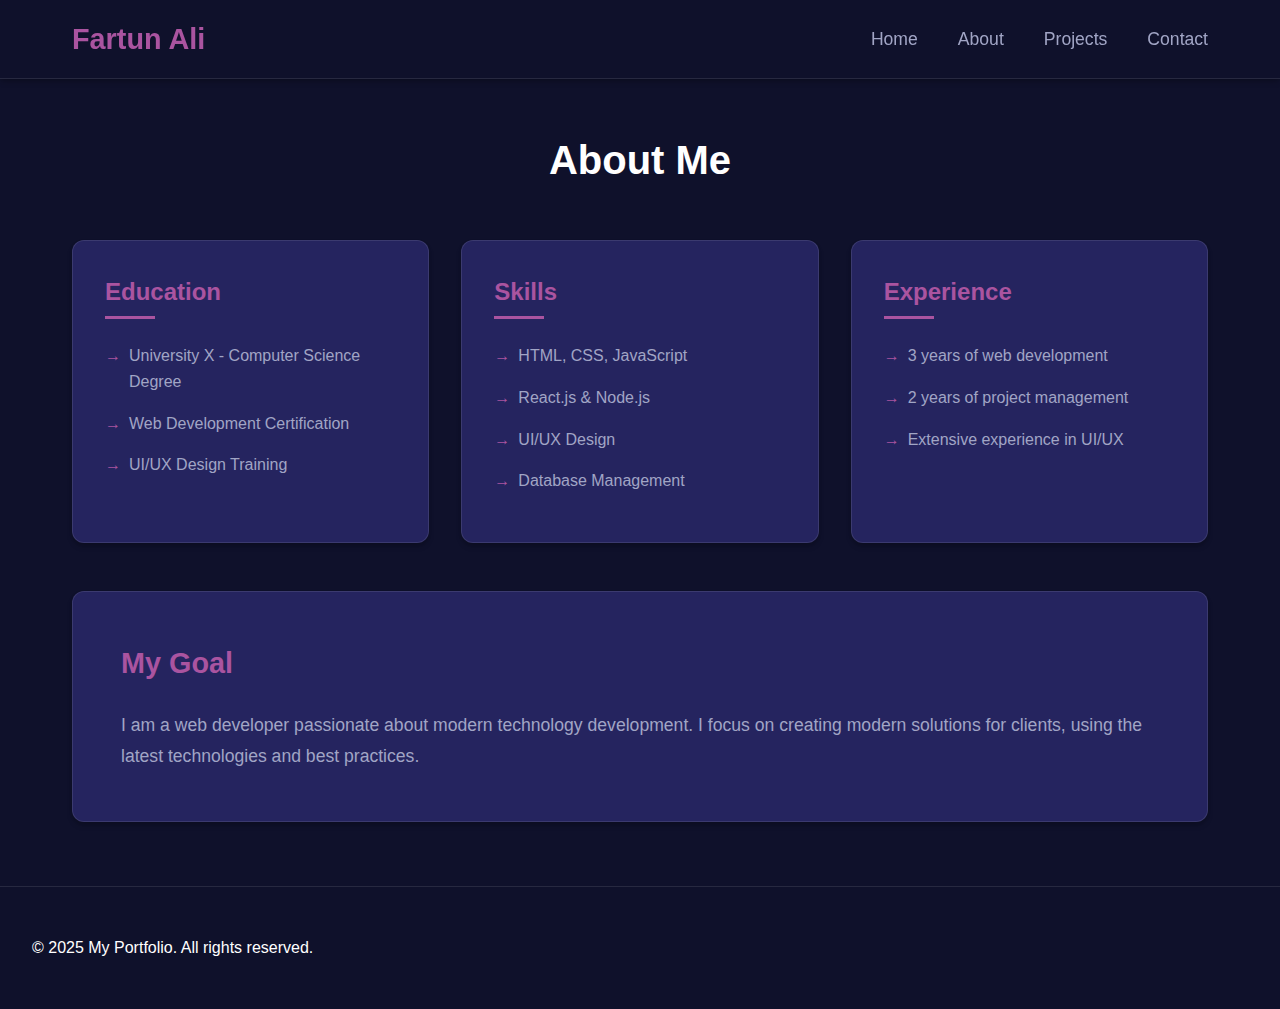
<file: about/index.html>
<!DOCTYPE html>
<html lang="en">
<head>
    <meta charset="UTF-8">
    <meta name="viewport" content="width=device-width, initial-scale=1.0">
    <title>About Me - Portfolio</title>
    <link rel="stylesheet" href="/style.css">
    <link href="https://unpkg.com/aos@2.3.1/dist/aos.css" rel="stylesheet">
</head>
<body>
    <header>
        <nav>
            <h1>Fartun Ali</h1>
            <ul>
                <li><a href="/index.html">Home</a></li>
                <li><a href="/about/index.html">About</a></li>
                <li><a href="/about/contact/project/index.html">Projects</a></li>
                <li><a href="/about/contact/index.html">Contact</a></li>
            </ul>
        </nav>
    </header>

    <main class="about-page">
        <section class="about-content">
            <h2>About Me</h2>
            <div class="about-grid">
                <div class="about-info">
                    <h3>Education</h3>
                    <ul>
                        <li>University X - Computer Science Degree</li>
                        <li>Web Development Certification</li>
                        <li>UI/UX Design Training</li>
                    </ul>
                </div>
                
                <div class="about-info">
                    <h3>Skills</h3>
                    <ul>
                        <li>HTML, CSS, JavaScript</li>
                        <li>React.js & Node.js</li>
                        <li>UI/UX Design</li>
                        <li>Database Management</li>
                    </ul>
                </div>

                <div class="about-info" >
                    <h3>Experience</h3>
                    <ul>
                        <li>3 years of web development</li>
                        <li>2 years of project management</li>
                        <li>Extensive experience in UI/UX</li>
                    </ul>
                </div>
            </div>
            
            <div class="personal-statement">
                <h3>My Goal</h3>
                <p>I am a web developer passionate about modern technology development. I focus on creating modern solutions for clients, using the latest technologies and best practices.</p>
            </div>
        </section>
    </main>

    <footer>
        <p>&copy; 2025 My Portfolio. All rights reserved.</p>
    </footer>
</body>
</html>
</file>
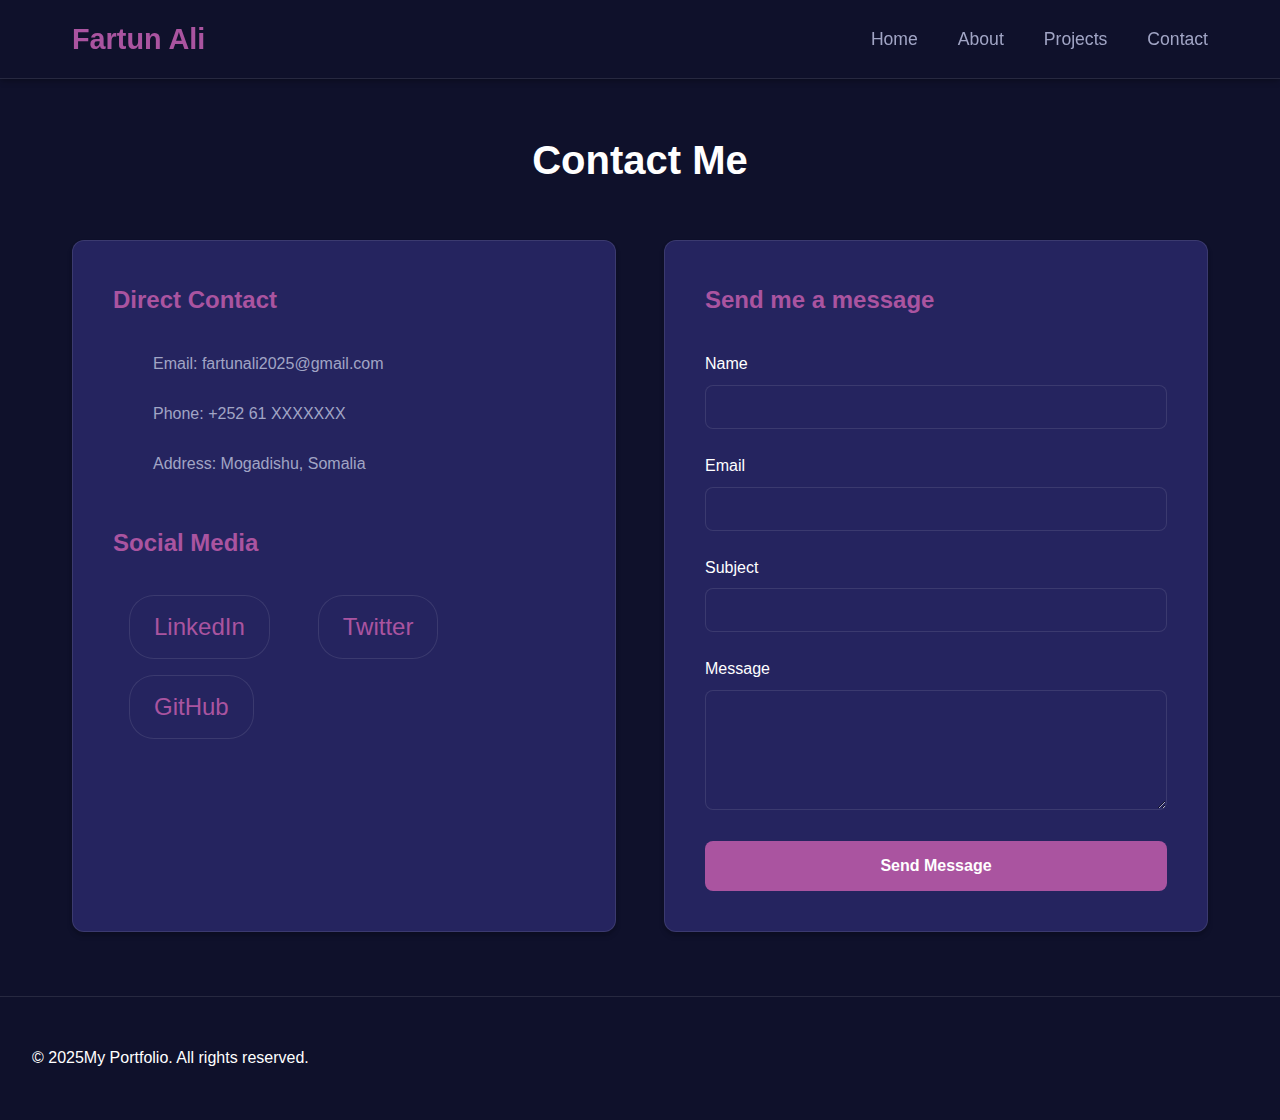
<file: about/contact/index.html>
<!DOCTYPE html>
<html lang="en">
<head>
    <meta charset="UTF-8">
    <meta name="viewport" content="width=device-width, initial-scale=1.0">
    <title>Contact - Portfolio</title>
    <link rel="stylesheet" href="/style.css">
</head>
<body>
    <header>
        <nav>
            <h1>Fartun Ali</h1>
            <ul>
                <li><a href="/index.html">Home</a></li>
                <li><a href="/about/index.html">About</a></li>
                <li><a href="/about/contact/project/index.html">Projects</a></li>
                <li><a href="/about/contact/index.html">Contact</a></li>
            </ul>
        </nav>
    </header>

    <main class="contact-page">
        <h2>Contact Me</h2>
        
        <div class="contact-container">
            <div class="contact-info">
                <h3>Direct Contact</h3>
                <div class="contact-details">
                    <div class="contact-item">
                        <i class="icon-email"></i>
                        <p>Email: fartunali2025@gmail.com</p>
                    </div>
                    <div class="contact-item">
                        <i class="icon-phone"></i>
                        <p>Phone: +252 61 XXXXXXX</p>
                    </div>
                    <div class="contact-item">
                        <i class="icon-location"></i>
                        <p>Address: Mogadishu, Somalia</p>
                    </div>
                </div>

                <div class="social-links">
                    <h3>Social Media</h3>
                    <div class="social-icons">
                        <a href="#" class="social-icon">LinkedIn</a>
                        <a href="#" class="social-icon">Twitter</a>
                        <a href="#" class="social-icon">GitHub</a>
                    </div>
                </div>
            </div>

            <div class="contact-form">
                <h3>Send me a message</h3>
                <form id="contact-form">
                    <div class="form-group">
                        <label for="name">Name</label>
                        <input type="text" id="name" name="name" required>
                    </div>

                    <div class="form-group">
                        <label for="email">Email</label>
                        <input type="email" id="email" name="email" required>
                    </div>

                    <div class="form-group">
                        <label for="subject">Subject</label>
                        <input type="text" id="subject" name="subject" required>
                    </div>

                    <div class="form-group">
                        <label for="message">Message</label>
                        <textarea id="message" name="message" rows="5" required></textarea>
                    </div>

                    <button type="submit" class="submit-btn">Send Message</button>
                </form>
            </div>
        </div>
    </main>

    <footer>
        <p>&copy; 2025My Portfolio. All rights reserved.</p>
    </footer>
</body>
</html>
</file>
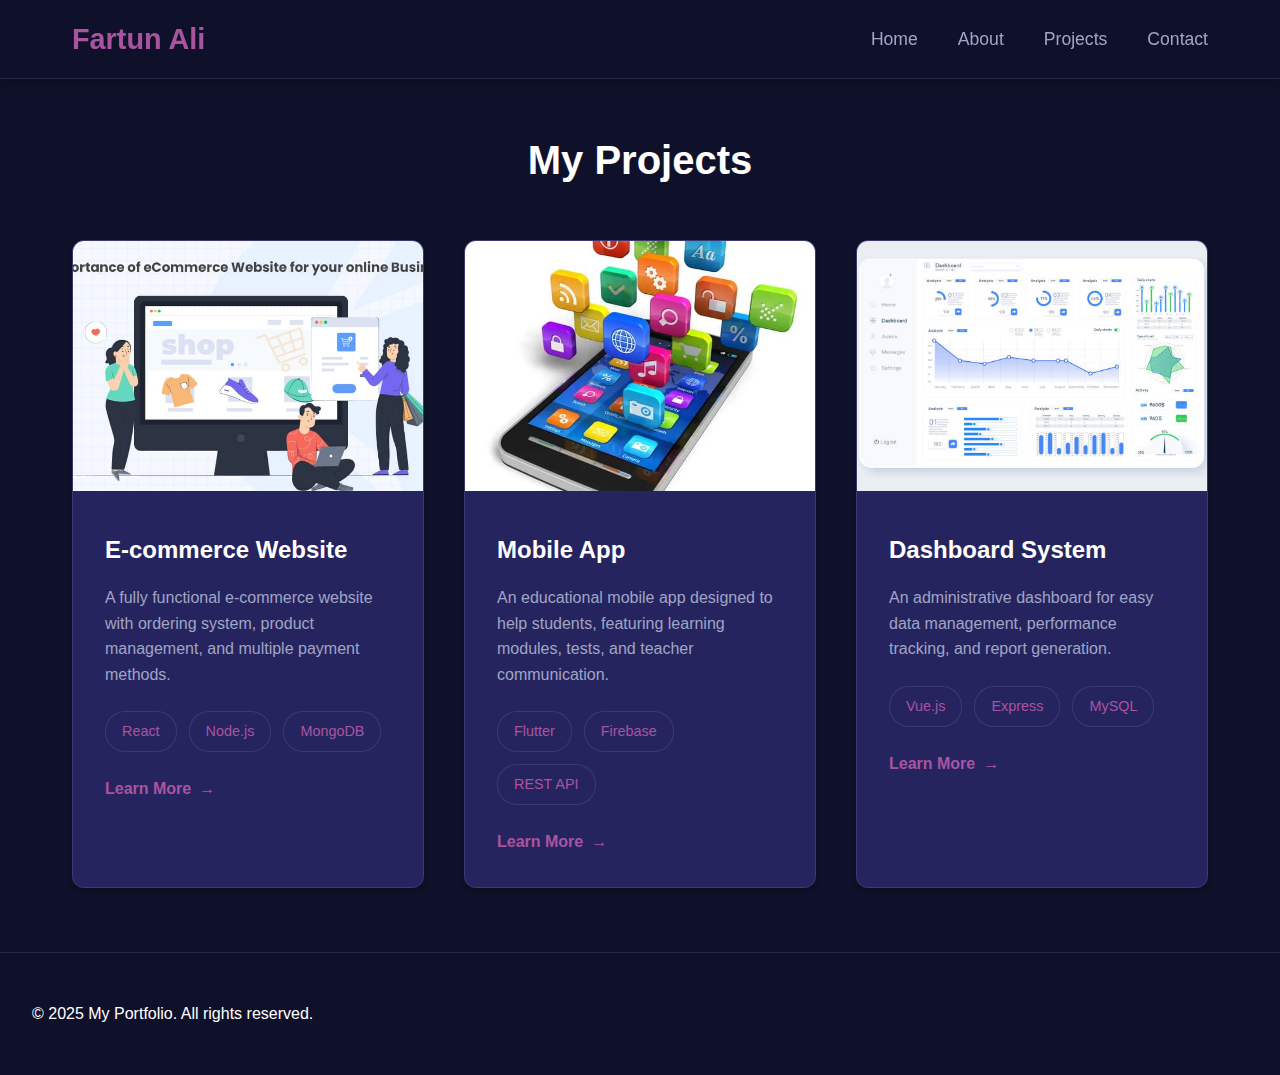
<file: about/contact/project/index.html>
<!DOCTYPE html>
<html lang="en">
<head>
    <meta charset="UTF-8">
    <meta name="viewport" content="width=device-width, initial-scale=1.0">
    <title>Projects - Portfolio</title>
    <link rel="stylesheet" href="/style.css">
</head>
<body>
    <header>
        <nav>
            <h1>Fartun Ali</h1>
            <ul>
                <li><a href="/index.html">Home</a></li>
                <li><a href="/about/index.html">About</a></li>
                <li><a href="/about/contact/project/index.html">Projects</a></li>
                <li><a href="/about/contact/index.html">Contact</a></li>
            </ul>
        </nav>
    </header>

    <main class="projects-page">
        <h2>My Projects</h2>
        <div class="projects-grid">
            <article class="project-card">
                <div class="project-image">
                    <img src="/image/Ecomerce.jpg" alt="Project 1">
                </div>
                <div class="project-info">
                    <h3>E-commerce Website</h3>
                    <p>A fully functional e-commerce website with ordering system, product management, and multiple payment methods.</p>
                    <div class="tech-stack">
                        <span>React</span>
                        <span>Node.js</span>
                        <span>MongoDB</span>
                    </div>
                    <a href="#" class="project-link">Learn More</a>
                </div>
            </article>

            <article class="project-card">
                <div class="project-image">
                    <img src="/image/mobile app.jpg" alt="Project 2">
                </div>
                <div class="project-info">
                    <h3>Mobile App</h3>
                    <p>An educational mobile app designed to help students, featuring learning modules, tests, and teacher communication.</p>
                    <div class="tech-stack">
                        <span>Flutter</span>
                        <span>Firebase</span>
                        <span>REST API</span>
                    </div>
                    <a href="#" class="project-link">Learn More</a>
                </div>
            </article>

            <article class="project-card">
                <div class="project-image">
                    <img src="/image/dashbord.jpg" alt="Project 3">
                </div>
                <div class="project-info">
                    <h3>Dashboard System</h3>
                    <p>An administrative dashboard for easy data management, performance tracking, and report generation.</p>
                    <div class="tech-stack">
                        <span>Vue.js</span>
                        <span>Express</span>
                        <span>MySQL</span>
                    </div>
                    <a href="#" class="project-link">Learn More</a>
                </div>
            </article>
        </div>
    </main>

    <footer>
        <p>&copy; 2025 My Portfolio. All rights reserved.</p>
    </footer>
</body>
</html>
</file>
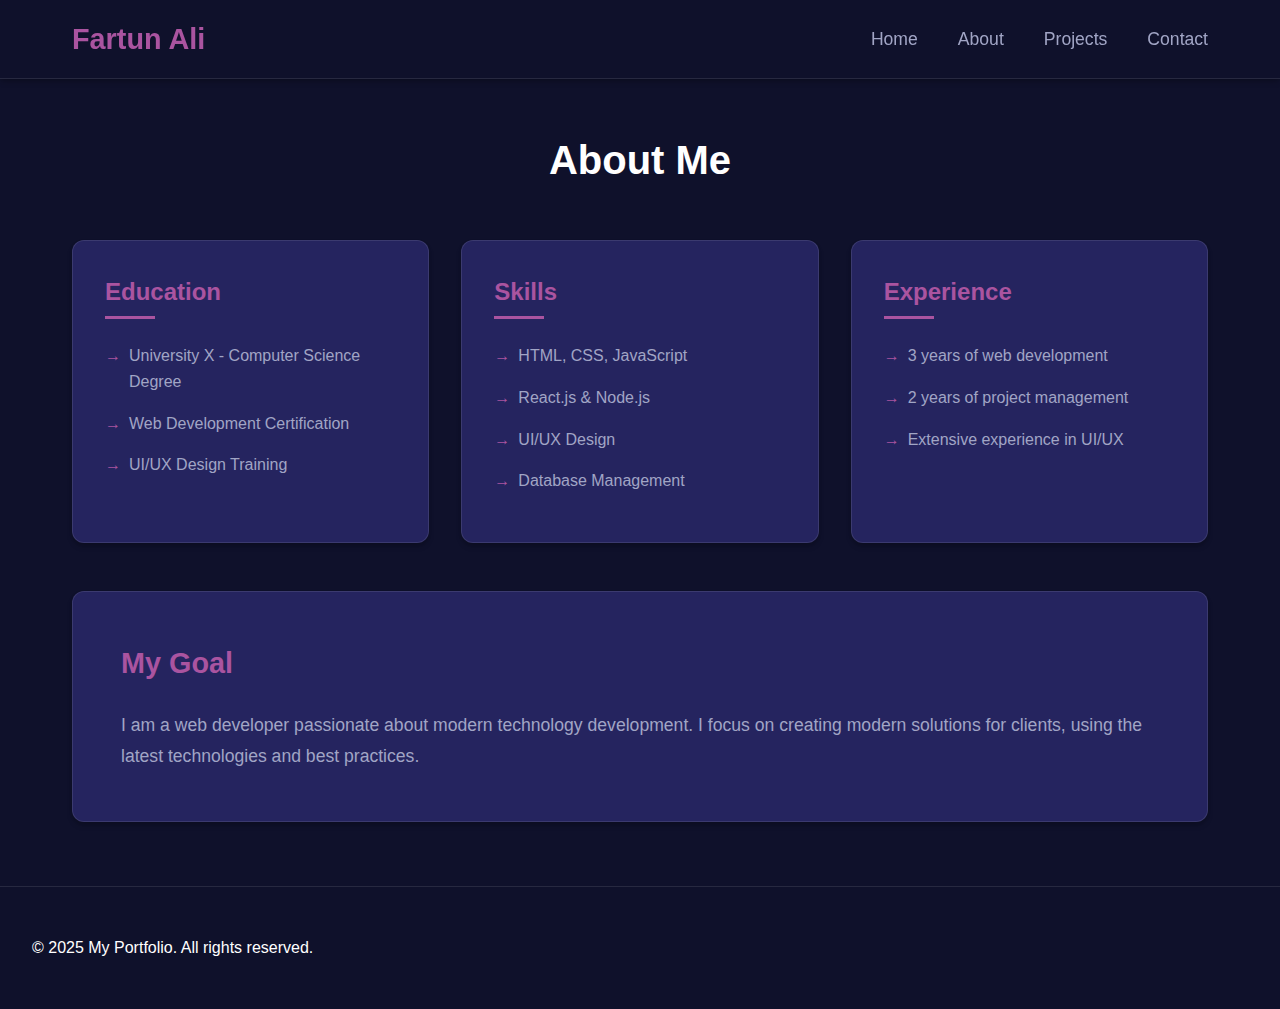
<file: index2.html>
<!DOCTYPE html>
<html lang="en">
<head>
    <meta charset="UTF-8">
    <meta name="viewport" content="width=device-width, initial-scale=1.0">
    <title>About Me - Portfolio</title>
    <link rel="stylesheet" href="style.css">
</head>
<body>
    <header>
        <nav>
            <h1>Fartun Ali</h1>
            <ul>
                <li><a href="index.html">Home</a></li>
                <li><a href="index2.html">About</a></li>
                <li><a href="index4.html">Projects</a></li>
                <li><a href="index3.html">Contact</a></li>
            </ul>
        </nav>
    </header>

    <main class="about-page">
        <section class="about-content">
            <h2>About Me</h2>
            <div class="about-grid">
                <div class="about-info">
                    <h3>Education</h3>
                    <ul>
                        <li>University X - Computer Science Degree</li>
                        <li>Web Development Certification</li>
                        <li>UI/UX Design Training</li>
                    </ul>
                </div>
                
                <div class="about-info">
                    <h3>Skills</h3>
                    <ul>
                        <li>HTML, CSS, JavaScript</li>
                        <li>React.js & Node.js</li>
                        <li>UI/UX Design</li>
                        <li>Database Management</li>
                    </ul>
                </div>

                <div class="about-info">
                    <h3>Experience</h3>
                    <ul>
                        <li>3 years of web development</li>
                        <li>2 years of project management</li>
                        <li>Extensive experience in UI/UX</li>
                    </ul>
                </div>
            </div>
            
            <div class="personal-statement">
                <h3>My Goal</h3>
                <p>I am a web developer passionate about modern technology development. I focus on creating modern solutions for clients, using the latest technologies and best practices.</p>
            </div>
        </section>
    </main>

    <footer>
        <p>&copy; 2025 My Portfolio. All rights reserved.</p>
    </footer>
</body>
</html>
</file>
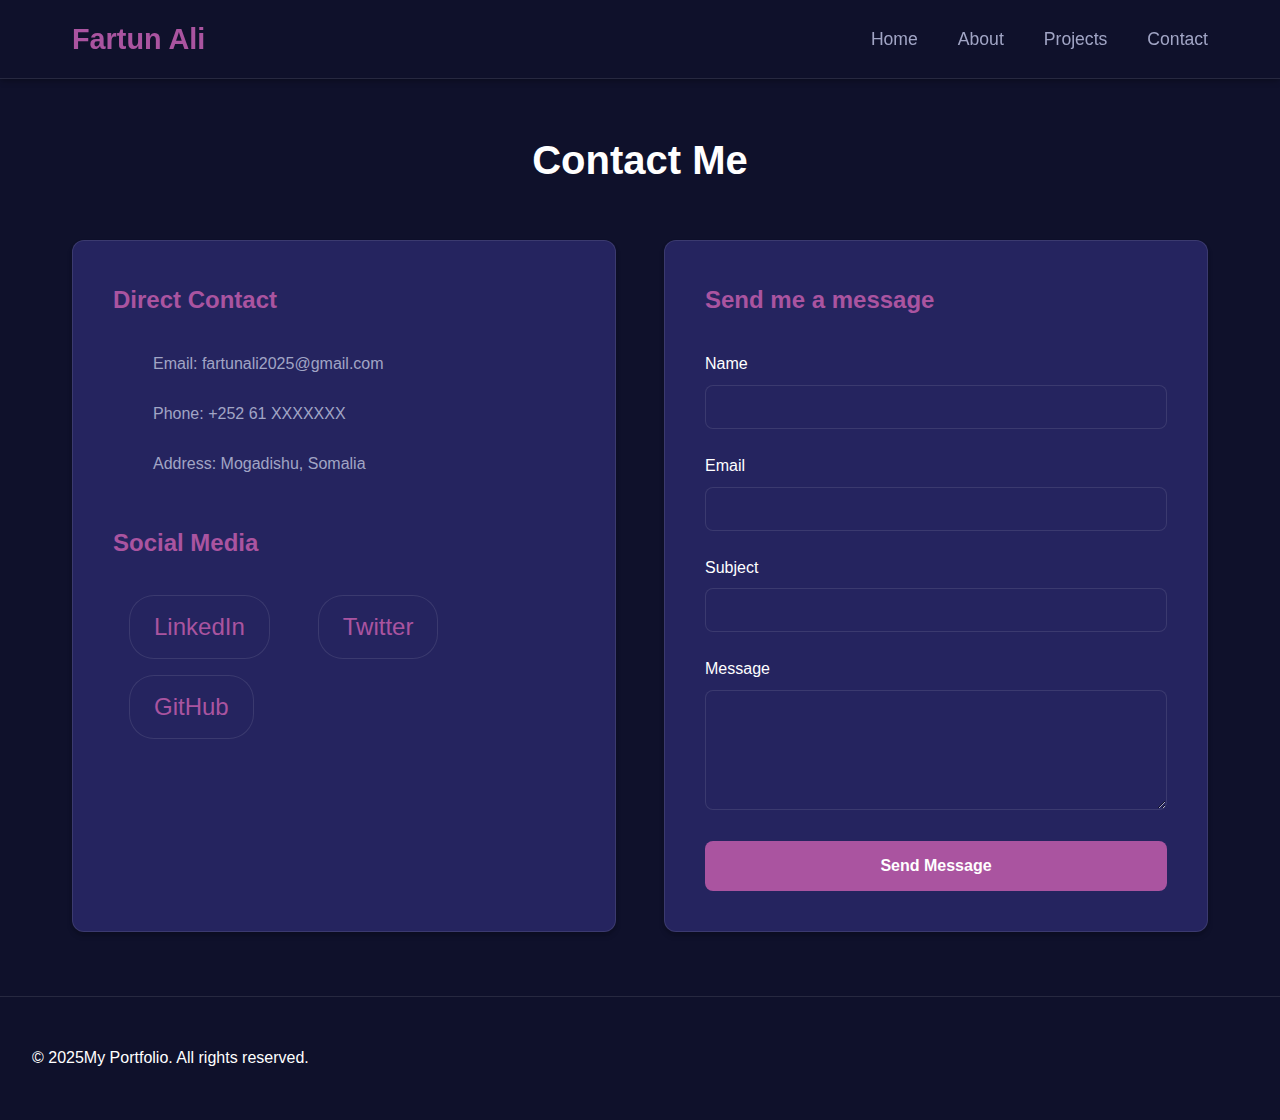
<file: index3.html>
<!DOCTYPE html>
<html lang="en">
<head>
    <meta charset="UTF-8">
    <meta name="viewport" content="width=device-width, initial-scale=1.0">
    <title>Contact - Portfolio</title>
    <link rel="stylesheet" href="style.css">
</head>
<body>
    <header>
        <nav>
            <h1>Fartun Ali</h1>
            <ul>
                <li><a href="index.html">Home</a></li>
                <li><a href="index2.html">About</a></li>
                <li><a href="index3.html">Projects</a></li>
                <li><a href="index4.html">Contact</a></li>
            </ul>
        </nav>
    </header>

    <main class="contact-page">
        <h2>Contact Me</h2>
        
        <div class="contact-container">
            <div class="contact-info">
                <h3>Direct Contact</h3>
                <div class="contact-details">
                    <div class="contact-item">
                        <i class="icon-email"></i>
                        <p>Email: fartunali2025@gmail.com</p>
                    </div>
                    <div class="contact-item">
                        <i class="icon-phone"></i>
                        <p>Phone: +252 61 XXXXXXX</p>
                    </div>
                    <div class="contact-item">
                        <i class="icon-location"></i>
                        <p>Address: Mogadishu, Somalia</p>
                    </div>
                </div>

                <div class="social-links">
                    <h3>Social Media</h3>
                    <div class="social-icons">
                        <a href="#" class="social-icon">LinkedIn</a>
                        <a href="#" class="social-icon">Twitter</a>
                        <a href="#" class="social-icon">GitHub</a>
                    </div>
                </div>
            </div>

            <div class="contact-form">
                <h3>Send me a message</h3>
                <form id="contact-form">
                    <div class="form-group">
                        <label for="name">Name</label>
                        <input type="text" id="name" name="name" required>
                    </div>

                    <div class="form-group">
                        <label for="email">Email</label>
                        <input type="email" id="email" name="email" required>
                    </div>

                    <div class="form-group">
                        <label for="subject">Subject</label>
                        <input type="text" id="subject" name="subject" required>
                    </div>

                    <div class="form-group">
                        <label for="message">Message</label>
                        <textarea id="message" name="message" rows="5" required></textarea>
                    </div>

                    <button type="submit" class="submit-btn">Send Message</button>
                </form>
            </div>
        </div>
    </main>

    <footer>
        <p>&copy; 2025My Portfolio. All rights reserved.</p>
    </footer>
</body>
</html>
</file>
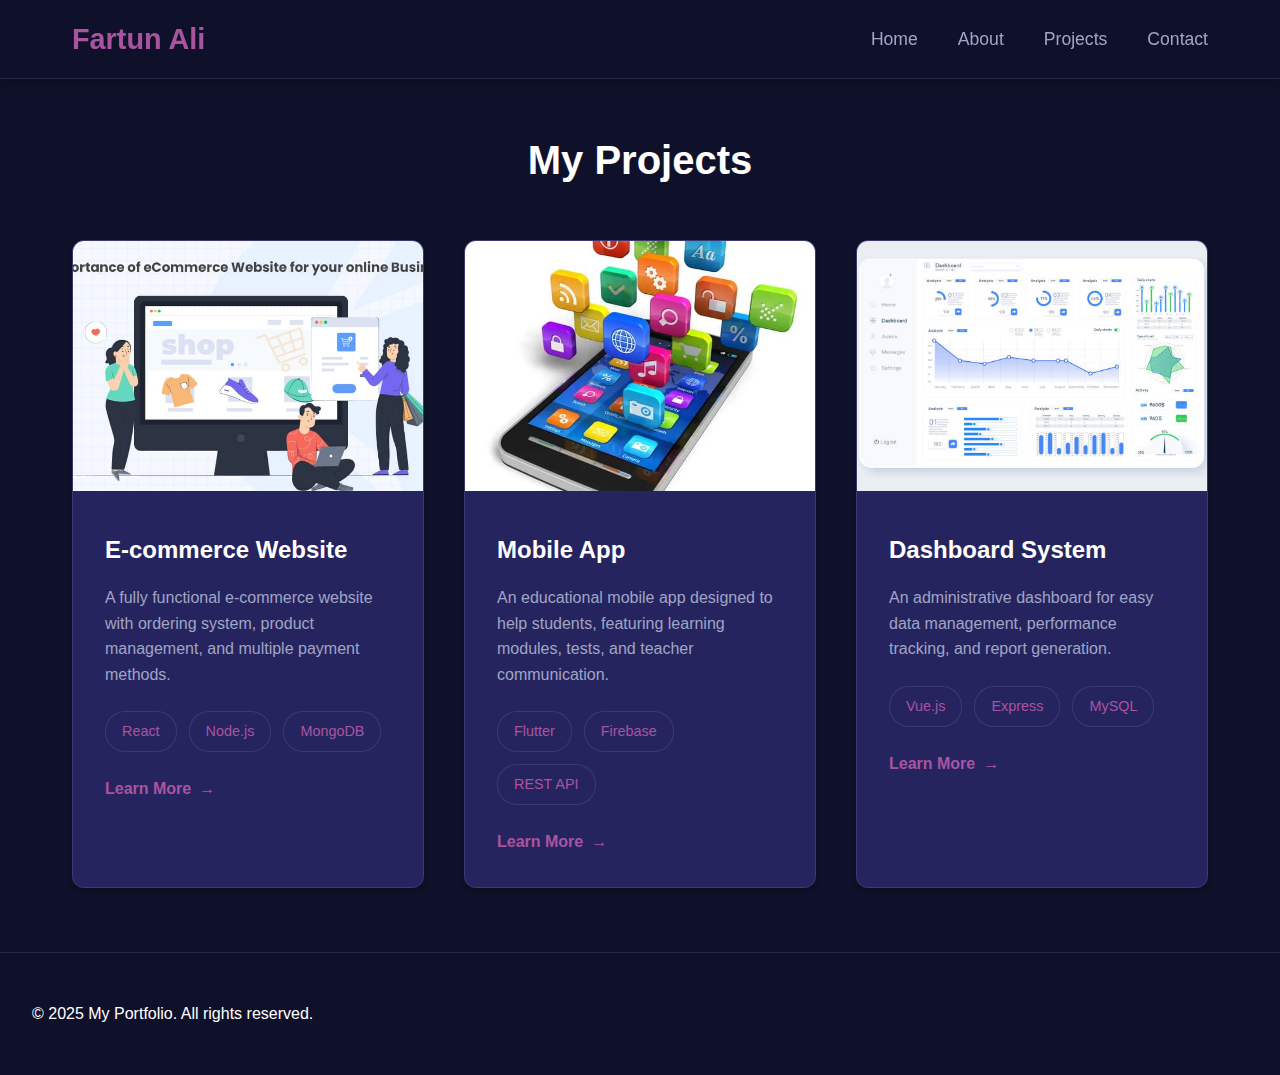
<file: index4.html>
<!DOCTYPE html>
<html lang="en">
<head>
    <meta charset="UTF-8">
    <meta name="viewport" content="width=device-width, initial-scale=1.0">
    <title>Projects - Portfolio</title>
    <link rel="stylesheet" href="style.css">
</head>
<body>
    <header>
        <nav>
            <h1>Fartun Ali</h1>
            <ul>
                <li><a href="index.html">Home</a></li>
                <li><a href="index2.html">About</a></li>
                <li><a href="index4.html">Projects</a></li>
                <li><a href="index3.html">Contact</a></li>
            </ul>
        </nav>
    </header>

    <main class="projects-page">
        <h2>My Projects</h2>
        <div class="projects-grid">
            <article class="project-card">
                <div class="project-image">
                    <img src="image/Ecomerce.jpg" alt="Project 1">
                </div>
                <div class="project-info">
                    <h3>E-commerce Website</h3>
                    <p>A fully functional e-commerce website with ordering system, product management, and multiple payment methods.</p>
                    <div class="tech-stack">
                        <span>React</span>
                        <span>Node.js</span>
                        <span>MongoDB</span>
                    </div>
                    <a href="#" class="project-link">Learn More</a>
                </div>
            </article>

            <article class="project-card">
                <div class="project-image">
                    <img src="image/mobile app.jpg" alt="Project 2">
                </div>
                <div class="project-info">
                    <h3>Mobile App</h3>
                    <p>An educational mobile app designed to help students, featuring learning modules, tests, and teacher communication.</p>
                    <div class="tech-stack">
                        <span>Flutter</span>
                        <span>Firebase</span>
                        <span>REST API</span>
                    </div>
                    <a href="#" class="project-link">Learn More</a>
                </div>
            </article>

            <article class="project-card">
                <div class="project-image">
                    <img src="image/dashbord.jpg" alt="Project 3">
                </div>
                <div class="project-info">
                    <h3>Dashboard System</h3>
                    <p>An administrative dashboard for easy data management, performance tracking, and report generation.</p>
                    <div class="tech-stack">
                        <span>Vue.js</span>
                        <span>Express</span>
                        <span>MySQL</span>
                    </div>
                    <a href="#" class="project-link">Learn More</a>
                </div>
            </article>
        </div>
    </main>

    <footer>
        <p>&copy; 2025 My Portfolio. All rights reserved.</p>
    </footer>
</body>
</html>
</file>
<file: style.css>
/* Global Styles */
:root {
    --primary-color: #AA54A0;
    --secondary-color: #8A4483;
    --accent-color: #AA54A0;
    --background-color: #0f112b;
    --dark-bg: #25245f;
    --darker-bg: #25245f;
    --text-color: #ffffff;
    --text-light: #a1a5c5;
    --white: #ffffff;
    --gray-light: #25245f;
    --gray-medium: #25245f;
    --shadow: 0 4px 6px -1px rgba(0, 0, 0, 0.2), 0 2px 4px -1px rgba(0, 0, 0, 0.1);
}

* {
    margin: 0;
    padding: 0;
    box-sizing: border-box;
}

body {
    font-family: 'Segoe UI', Tahoma, Geneva, Verdana, sans-serif;
    line-height: 1.6;
    color: var(--text-color);
    background-color: var(--background-color);
}

/* Header & Navigation */
header {
    background: #0f112b;
    border-bottom: 1px solid rgba(255, 255, 255, 0.1);
    box-shadow: var(--shadow);
    position: fixed;
    width: 100%;
    top: 0;
    z-index: 1000;
}

nav {
    max-width: 1200px;
    margin: 0 auto;
    padding: 1rem 2rem;
    display: flex;
    justify-content: space-between;
    align-items: center;
}

nav h1 {
    color: var(--accent-color);
    font-size: 1.8rem;
    font-weight: 700;
}

nav ul {
    display: flex;
    gap: 2.5rem;
    list-style: none;
}

nav a {
    text-decoration: none;
    color: var(--text-light);
    font-weight: 500;
    font-size: 1.1rem;
    transition: color 0.3s ease;
    padding: 0.5rem 0;
    position: relative;
}

nav a::after {
    content: '';
    position: absolute;
    bottom: 0;
    left: 0;
    width: 0;
    height: 2px;
    background-color: var(--accent-color);
    transition: width 0.3s ease;
}

nav a:hover::after {
    width: 100%;
}

/* Main Content */
main {
    margin-top: 4rem;
    overflow-x: hidden;
}

/* Hero Section */
.hero {
    padding: 6rem 2rem;
    background: #0f112b;
}

.hero-content {
    max-width: 1200px;
    margin: 0 auto;
    display: grid;
    grid-template-columns: 1fr 1fr;
    gap: 4rem;
    align-items: center;
}

.hero-text {
    padding-right: 2rem;
}

.hero-title {
    font-size: 3.5rem;
    line-height: 1.2;
    margin-bottom: 1.5rem;
    color: var(--text-color);
    font-weight: 700;
}

.hero-subtitle {
    font-size: 1.25rem;
    color: var(--text-light);
    margin-bottom: 2rem;
}

.hero-buttons {
    display: flex;
    gap: 1rem;
}

.primary-btn, .secondary-btn {
    padding: 0.875rem 2rem;
    border-radius: 8px;
    font-weight: 600;
    text-decoration: none;
    transition: transform 0.3s ease, box-shadow 0.3s ease;
}

.primary-btn {
    background-color: #AA54A0;
    color: var(--white);
}

.secondary-btn {
    background-color: transparent;
    color: #AA54A0;
    border: 2px solid #AA54A0;
}

.primary-btn:hover, .secondary-btn:hover {
    transform: translateY(-2px);
    box-shadow: var(--shadow);
}

.hero-image {
    position: relative;
}

.profile-img {
    width: 100%;
    height: auto;
    border-radius: 20px;
    box-shadow: var(--shadow);
}

/* Services Section */
.services {
    padding: 6rem 2rem;
    background: #0f112b;
}

.services h2, .featured-work h2, .skills h2 {
    text-align: center;
    font-size: 2.5rem;
    margin-bottom: 3rem;
    color: var(--text-color);
}

.services-grid {
    max-width: 1200px;
    margin: 0 auto;
    display: grid;
    grid-template-columns: repeat(auto-fit, minmax(300px, 1fr));
    gap: 2rem;
}

.service-card {
    background: #25245f;
    padding: 2rem;
    border-radius: 12px;
    box-shadow: var(--shadow);
    transition: transform 0.3s ease;
    text-align: center;
    color: var(--text-color);
    border: 1px solid rgba(255, 255, 255, 0.1);
}

.service-card:hover {
    transform: translateY(-5px);
}

.service-card i {
    font-size: 2.5rem;
    color: #AA54A0;
    margin-bottom: 1.5rem;
}

.service-card h3 {
    font-size: 1.5rem;
    margin-bottom: 1rem;
    color: var(--text-color);
}

.service-card p {
    color: var(--text-light);
}

/* Featured Work Section */
.featured-work {
    padding: 6rem 2rem;
    background: #0f112b;
}

.featured-grid {
    max-width: 1200px;
    margin: 0 auto;
    display: grid;
    grid-template-columns: repeat(auto-fit, minmax(350px, 1fr));
    gap: 2rem;
}

.featured-card {
    background: #25245f;
    border-radius: 12px;
    overflow: hidden;
    box-shadow: var(--shadow);
    transition: transform 0.3s ease;
    border: 1px solid rgba(255, 255, 255, 0.1);
}

.featured-card:hover {
    transform: translateY(-5px);
}

.featured-image img {
    width: 100%;
    height: 250px;
    object-fit: cover;
}

.featured-info {
    padding: 1.5rem;
}

.featured-info h3 {
    font-size: 1.5rem;
    margin-bottom: 0.5rem;
    color: var(--text-color);
}

.featured-info p {
    color: var(--text-light);
    margin-bottom: 1rem;
}

.featured-link {
    display: inline-block;
    color: #AA54A0;
    text-decoration: none;
    font-weight: 600;
    transition: color 0.3s ease;
}

.featured-link:hover {
    color: var(--primary-color);
}

/* Skills Section */
.skills {
    padding: 6rem 2rem;
    background: #0f112b;
}

.skills-grid {
    max-width: 1200px;
    margin: 0 auto;
    display: grid;
    grid-template-columns: repeat(auto-fit, minmax(300px, 1fr));
    gap: 2rem;
}

.skill-category {
    background: #25245f;
    padding: 2rem;
    border-radius: 12px;
    box-shadow: var(--shadow);
    border: 1px solid rgba(255, 255, 255, 0.1);
}

.skill-category h3 {
    font-size: 1.5rem;
    margin-bottom: 1.5rem;
    color: var(--text-color);
}

.skill-tags {
    display: flex;
    flex-wrap: wrap;
    gap: 0.75rem;
}

.skill-tags span {
    background: #25245f;
    color: var(--accent-color);
    padding: 0.5rem 1rem;
    border-radius: 20px;
    font-size: 0.9rem;
    font-weight: 500;
    box-shadow: 0 2px 4px rgba(0, 0, 0, 0.05);
    border: 1px solid rgba(255, 255, 255, 0.1);
}

/* Call to Action Section */
.cta {
    padding: 6rem 2rem;
    background: linear-gradient(135deg, var(--primary-color) 0%, var(--secondary-color) 100%);
    color: var(--white);
}

.cta-content {
    max-width: 800px;
    margin: 0 auto;
    text-align: center;
}

.cta-content h2 {
    font-size: 2.5rem;
    margin-bottom: 1rem;
}

.cta-content p {
    font-size: 1.25rem;
    margin-bottom: 2rem;
    opacity: 0.9;
}

.cta-button {
    display: inline-block;
    background: #AA54A0;
    color: var(--white);
    padding: 1rem 2.5rem;
    border-radius: 8px;
    text-decoration: none;
    font-weight: 600;
    transition: transform 0.3s ease, box-shadow 0.3s ease;
}

.cta-button:hover {
    transform: translateY(-2px);
    box-shadow: var(--shadow);
}

/* Footer */
footer {
    background: #0f112b;
    border-top: 1px solid rgba(255, 255, 255, 0.1);
    color: var(--white);
    padding: 3rem 2rem;
}

.footer-content {
    max-width: 1200px;
    margin: 0 auto;
    text-align: center;
}

.footer-social {
    margin-bottom: 1.5rem;
}

.social-icon {
    color: #AA54A0;
    font-size: 1.5rem;
    margin: 0 1rem;
    transition: color 0.3s ease;
    background: #25245f;
    border: 1px solid rgba(255, 255, 255, 0.1);
}

.social-icon:hover {
    color: var(--accent-color);
}

/* Responsive Design */
@media (max-width: 768px) {
    nav {
        flex-direction: column;
        padding: 1rem;
    }

    nav ul {
        flex-direction: column;
        align-items: center;
        gap: 1rem;
        margin-top: 1rem;
    }

    .hero-content {
        grid-template-columns: 1fr;
        text-align: center;
        gap: 2rem;
    }

    .hero-text {
        padding-right: 0;
    }

    .hero-buttons {
        justify-content: center;
    }

    .hero-title {
        font-size: 2.5rem;
    }

    .services h2, .featured-work h2, .skills h2, .cta-content h2 {
        font-size: 2rem;
    }
}

@media (max-width: 480px) {
    .hero {
        padding: 4rem 1rem;
    }

    .services, .featured-work, .skills, .cta {
        padding: 4rem 1rem;
    }

    .hero-title {
        font-size: 2rem;
    }

    .hero-buttons {
        flex-direction: column;
        gap: 1rem;
    }

    .primary-btn, .secondary-btn {
        width: 100%;
        text-align: center;
    }
}

/* About Page Styles */
.about-page {
    padding: 8rem 2rem 4rem;
    max-width: 1200px;
    margin: 0 auto;
}

.about-content h2 {
    font-size: 2.5rem;
    color: var(--text-color);
    margin-bottom: 3rem;
    text-align: center;
}

.about-grid {
    display: grid;
    grid-template-columns: repeat(auto-fit, minmax(300px, 1fr));
    gap: 2rem;
    margin-bottom: 3rem;
}

.about-info {
    background: #25245f;
    padding: 2rem;
    border-radius: 12px;
    box-shadow: var(--shadow);
    transition: transform 0.3s ease;
    border: 1px solid rgba(255, 255, 255, 0.1);
}

.about-info:hover {
    transform: translateY(-5px);
}

.about-info h3 {
    color: #AA54A0;
    font-size: 1.5rem;
    margin-bottom: 1.5rem;
    position: relative;
    padding-bottom: 0.5rem;
}

.about-info h3::after {
    content: '';
    position: absolute;
    bottom: 0;
    left: 0;
    width: 50px;
    height: 3px;
    background-color: #AA54A0;
}

.about-info ul {
    list-style: none;
}

.about-info li {
    margin-bottom: 1rem;
    padding-left: 1.5rem;
    position: relative;
    color: var(--text-light);
}

.about-info li::before {
    content: "→";
    position: absolute;
    left: 0;
    color: #AA54A0;
}

.personal-statement {
    background: #25245f;
    padding: 3rem;
    border-radius: 12px;
    box-shadow: var(--shadow);
    margin-top: 3rem;
    border: 1px solid rgba(255, 255, 255, 0.1);
}

.personal-statement h3 {
    color: var(--accent-color);
    font-size: 1.8rem;
    margin-bottom: 1.5rem;
}

.personal-statement p {
    color: var(--text-light);
    font-size: 1.1rem;
    line-height: 1.8;
}

/* Projects Page Styles */
.projects-page {
    padding: 8rem 2rem 4rem;
    max-width: 1200px;
    margin: 0 auto;
}

.projects-page h2 {
    font-size: 2.5rem;
    color: var(--text-color);
    margin-bottom: 3rem;
    text-align: center;
}

.projects-grid {
    display: grid;
    grid-template-columns: repeat(auto-fit, minmax(350px, 1fr));
    gap: 2.5rem;
}

.project-card {
    background: #25245f;
    border-radius: 12px;
    overflow: hidden;
    box-shadow: var(--shadow);
    transition: transform 0.3s ease;
    border: 1px solid rgba(255, 255, 255, 0.1);
}

.project-card:hover {
    transform: translateY(-5px);
}

.project-image {
    position: relative;
    overflow: hidden;
}

.project-image img {
    width: 100%;
    height: 250px;
    object-fit: cover;
    transition: transform 0.3s ease;
}

.project-card:hover .project-image img {
    transform: scale(1.05);
}

.project-info {
    padding: 2rem;
}

.project-info h3 {
    font-size: 1.5rem;
    color: var(--text-color);
    margin-bottom: 1rem;
}

.project-info p {
    color: var(--text-light);
    margin-bottom: 1.5rem;
    line-height: 1.6;
}

.tech-stack {
    display: flex;
    flex-wrap: wrap;
    gap: 0.75rem;
    margin-bottom: 1.5rem;
}

.tech-stack span {
    background: #25245f;
    color: var(--primary-color);
    padding: 0.5rem 1rem;
    border-radius: 20px;
    font-size: 0.9rem;
    font-weight: 500;
    border: 1px solid rgba(255, 255, 255, 0.1);
}

.project-link {
    display: inline-block;
    color: #AA54A0;
    text-decoration: none;
    font-weight: 600;
    transition: all 0.3s ease;
    position: relative;
    padding-right: 1.5rem;
}

.project-link::after {
    content: "→";
    position: absolute;
    right: 0;
    top: 50%;
    transform: translateY(-50%);
    transition: transform 0.3s ease;
}

.project-link:hover::after {
    transform: translate(5px, -50%);
}

/* Contact Page Styles */
.contact-page {
    padding: 8rem 2rem 4rem;
    max-width: 1200px;
    margin: 0 auto;
}

.contact-page h2 {
    font-size: 2.5rem;
    color: var(--text-color);
    margin-bottom: 3rem;
    text-align: center;
}

.contact-container {
    display: grid;
    grid-template-columns: repeat(auto-fit, minmax(300px, 1fr));
    gap: 3rem;
}

.contact-info {
    background: #25245f;
    padding: 2.5rem;
    border-radius: 12px;
    box-shadow: var(--shadow);
    border: 1px solid rgba(255, 255, 255, 0.1);
}

.contact-info h3 {
    color: #AA54A0;
    font-size: 1.5rem;
    margin-bottom: 2rem;
}

.contact-details {
    margin-bottom: 3rem;
}

.contact-item {
    display: flex;
    align-items: center;
    margin-bottom: 1.5rem;
    color: var(--text-light);
}

.contact-item i {
    font-size: 1.2rem;
    color: var(--accent-color);
    margin-right: 1rem;
    width: 24px;
    text-align: center;
}

.social-links {
    margin-top: 2rem;
}

.social-icons {
    display: flex;
    gap: 1rem;
    flex-wrap: wrap;
}

.social-icon {
    display: inline-flex;
    align-items: center;
    justify-content: center;
    background: #25245f;
    color: #AA54A0;
    text-decoration: none;
    padding: 0.75rem 1.5rem;
    border-radius: 25px;
    font-weight: 500;
    transition: all 0.3s ease;
    border: 1px solid rgba(255, 255, 255, 0.1);
}

.social-icon:hover {
    background: #AA54A0;
    color: var(--background-color);
    transform: translateY(-2px);
}

.contact-form {
    background: #25245f;
    padding: 2.5rem;
    border-radius: 12px;
    box-shadow: var(--shadow);
    border: 1px solid rgba(255, 255, 255, 0.1);
}

.contact-form h3 {
    color: #AA54A0;
    font-size: 1.5rem;
    margin-bottom: 2rem;
}

.form-group {
    margin-bottom: 1.5rem;
}

.form-group label {
    display: block;
    color: var(--text-color);
    margin-bottom: 0.5rem;
    font-weight: 500;
}

.form-group input,
.form-group textarea {
    width: 100%;
    padding: 0.75rem 1rem;
    border: 1px solid rgba(255, 255, 255, 0.1);
    border-radius: 8px;
    font-size: 1rem;
    transition: border-color 0.3s ease;
    background: #25245f;
    color: var(--text-color);
}

.form-group input:focus,
.form-group textarea:focus {
    outline: none;
    border-color: #AA54A0;
}

.form-group textarea {
    resize: vertical;
    min-height: 120px;
}

.submit-btn {
    background: #AA54A0;
    color: var(--white);
    padding: 1rem 2rem;
    border: none;
    border-radius: 8px;
    font-size: 1rem;
    font-weight: 600;
    cursor: pointer;
    transition: all 0.3s ease;
    width: 100%;
}

.submit-btn:hover {
    background: #8A4483;
    transform: translateY(-2px);
    box-shadow: var(--shadow);
}

/* Responsive Styles for About, Projects, and Contact Pages */
@media (max-width: 768px) {
    .about-page,
    .projects-page,
    .contact-page {
        padding: 6rem 1.5rem 3rem;
    }

    .about-grid,
    .projects-grid,
    .contact-container {
        grid-template-columns: 1fr;
    }

    .personal-statement {
        padding: 2rem;
    }

    .project-image img {
        height: 200px;
    }

    .contact-info,
    .contact-form {
        padding: 2rem;
    }
}

@media (max-width: 480px) {
    .about-page h2,
    .projects-page h2,
    .contact-page h2 {
        font-size: 2rem;
    }

    .about-info,
    .project-card,
    .contact-info,
    .contact-form {
        padding: 1.5rem;
    }

    .tech-stack {
        gap: 0.5rem;
    }

    .social-icons {
        flex-direction: column;
    }

    .social-icon {
        text-align: center;
    }
}

/* Animated Elements */
.floating-shapes {
    position: absolute;
    top: 0;
    left: 0;
    width: 100%;
    height: 100%;
    overflow: hidden;
    z-index: 0;
    pointer-events: none;
}

.shape {
    position: absolute;
    background: var(--primary-color);
    opacity: 0.15;
    animation: float 15s infinite;
}

.shape-1 {
    width: 100px;
    height: 100px;
    border-radius: 20px;
    left: 10%;
    top: 20%;
    animation-delay: 0s;
    transform: rotate(45deg);
}

.shape-2 {
    width: 150px;
    height: 150px;
    border-radius: 50%;
    right: 15%;
    top: 40%;
    animation-delay: 2s;
    background: var(--secondary-color);
}

.shape-3 {
    width: 80px;
    height: 80px;
    border-radius: 10px;
    left: 20%;
    bottom: 20%;
    animation-delay: 4s;
    background: var(--accent-color);
}

.shape-4 {
    width: 120px;
    height: 120px;
    border-radius: 30px;
    right: 25%;
    bottom: 30%;
    animation-delay: 6s;
}

@keyframes float {
    0% {
        transform: translate(0, 0) rotate(0deg);
    }
    25% {
        transform: translate(10px, 10px) rotate(90deg);
    }
    50% {
        transform: translate(0, 20px) rotate(180deg);
    }
    75% {
        transform: translate(-10px, 10px) rotate(270deg);
    }
    100% {
        transform: translate(0, 0) rotate(360deg);
    }
}

/* Animated Cards */
.service-card, .project-card, .about-info {
    animation: cardAppear 0.6s ease-out;
    position: relative;
    overflow: hidden;
}

.service-card::before, .project-card::before, .about-info::before {
    content: '';
    position: absolute;
    top: 0;
    left: -100%;
    width: 100%;
    height: 100%;
    background: linear-gradient(
        90deg,
        transparent,
        rgba(255, 255, 255, 0.2),
        transparent
    );
    animation: shimmer 3s infinite;
}

@keyframes cardAppear {
    from {
        opacity: 0;
        transform: translateY(20px);
    }
    to {
        opacity: 1;
        transform: translateY(0);
    }
}

@keyframes shimmer {
    0% {
        left: -100%;
    }
    100% {
        left: 100%;
    }
}

/* Animated Progress Bars */
.skill-progress {
    width: 100%;
    height: 8px;
    background: var(--gray-light);
    border-radius: 4px;
    margin: 1rem 0;
    position: relative;
    overflow: hidden;
}

.progress-bar {
    position: absolute;
    top: 0;
    left: 0;
    height: 100%;
    background: linear-gradient(90deg, var(--primary-color), var(--secondary-color));
    animation: progressFill 1.5s ease-out forwards;
    border-radius: 4px;
}

@keyframes progressFill {
    from {
        width: 0;
    }
    to {
        width: var(--progress);
    }
}

/* Animated Buttons */
.primary-btn, .secondary-btn, .submit-btn {
    position: relative;
    overflow: hidden;
}

.primary-btn::after, .secondary-btn::after, .submit-btn::after {
    content: '';
    position: absolute;
    top: 50%;
    left: 50%;
    width: 300px;
    height: 300px;
    background: rgba(255, 255, 255, 0.1);
    border-radius: 50%;
    transform: translate(-50%, -50%) scale(0);
    transition: transform 0.5s;
}

.primary-btn:hover::after, .secondary-btn:hover::after, .submit-btn:hover::after {
    transform: translate(-50%, -50%) scale(1);
}

/* Animated Icons */
.service-card i {
    animation: iconPulse 2s infinite;
}

@keyframes iconPulse {
    0% {
        transform: scale(1);
    }
    50% {
        transform: scale(1.1);
    }
    100% {
        transform: scale(1);
    }
}

/* Loading Animation */
.loading-animation {
    position: fixed;
    top: 0;
    left: 0;
    width: 100%;
    height: 100%;
    background: var(--background-color);
    display: flex;
    justify-content: center;
    align-items: center;
    z-index: 9999;
    animation: fadeOut 0.5s ease-out forwards;
    animation-delay: 2s;
}

.loading-spinner {
    width: 50px;
    height: 50px;
    border: 4px solid var(--gray-medium);
    border-top: 4px solid var(--accent-color);
    border-radius: 50%;
    animation: spin 1s linear infinite;
}

@keyframes spin {
    0% {
        transform: rotate(0deg);
    }
    100% {
        transform: rotate(360deg);
    }
}

@keyframes fadeOut {
    from {
        opacity: 1;
    }
    to {
        opacity: 0;
        visibility: hidden;
    }
}

/* Hover Effects */
.tech-stack span {
    animation: tagFloat 0.3s ease-out;
}

@keyframes tagFloat {
    from {
        transform: translateY(10px);
        opacity: 0;
    }
    to {
        transform: translateY(0);
        opacity: 1;
    }
}

/* Scroll Animation */
.scroll-reveal {
    opacity: 0;
    transform: translateY(20px);
    transition: all 0.6s ease-out;
}

.scroll-reveal.active {
    opacity: 1;
    transform: translateY(0);
}

/* Additional Animated Boxes */
.animated-boxes {
    position: absolute;
    width: 100%;
    height: 100%;
    overflow: hidden;
    z-index: 0;
}

.box {
    position: absolute;
    background: var(--primary-color);
    opacity: 0.15;
    animation: moveBox 20s infinite;
}

.box-1 {
    width: 60px;
    height: 60px;
    left: 5%;
    top: 15%;
    animation-delay: 0s;
    border-radius: 12px;
    background: var(--accent-color);
    transform: rotate(15deg);
}

.box-2 {
    width: 80px;
    height: 80px;
    right: 10%;
    top: 25%;
    animation-delay: 2s;
    border-radius: 20px;
    background: var(--secondary-color);
    transform: rotate(45deg);
}

.box-3 {
    width: 40px;
    height: 40px;
    left: 15%;
    bottom: 20%;
    animation-delay: 1s;
    border-radius: 8px;
    background: var(--primary-color);
}

.box-4 {
    width: 70px;
    height: 70px;
    right: 20%;
    bottom: 15%;
    animation-delay: 3s;
    border-radius: 15px;
    background: var(--accent-color);
    transform: rotate(-15deg);
}

.box-5 {
    width: 50px;
    height: 50px;
    left: 40%;
    top: 10%;
    animation-delay: 4s;
    border-radius: 10px;
    background: var(--secondary-color);
    transform: rotate(30deg);
}

.box-6 {
    width: 90px;
    height: 90px;
    right: 35%;
    bottom: 30%;
    animation-delay: 2.5s;
    border-radius: 25px;
    background: var(--primary-color);
    transform: rotate(-30deg);
}

.floating-circle {
    position: absolute;
    width: 120px;
    height: 120px;
    border-radius: 50%;
    background: linear-gradient(45deg, var(--accent-color), var(--primary-color));
    opacity: 0.15;
    animation: floatCircle 15s infinite;
}

.circle-1 {
    left: 25%;
    top: 30%;
    animation-delay: 1s;
}

.circle-2 {
    right: 15%;
    bottom: 20%;
    animation-delay: 2s;
}

@keyframes moveBox {
    0% {
        transform: translate(0, 0) rotate(0deg);
    }
    25% {
        transform: translate(20px, -20px) rotate(90deg);
    }
    50% {
        transform: translate(0, 40px) rotate(180deg);
    }
    75% {
        transform: translate(-20px, -20px) rotate(270deg);
    }
    100% {
        transform: translate(0, 0) rotate(360deg);
    }
}

@keyframes floatCircle {
    0%, 100% {
        transform: translate(0, 0) scale(1);
    }
    25% {
        transform: translate(15px, -15px) scale(1.1);
    }
    50% {
        transform: translate(0, 30px) scale(0.9);
    }
    75% {
        transform: translate(-15px, -15px) scale(1.1);
    }
}

/* Animated Background Grid */
.background-grid {
    position: absolute;
    top: 0;
    left: 0;
    width: 100%;
    height: 100%;
    z-index: -1;
    opacity: 0.1;
    display: grid;
    grid-template-columns: repeat(8, 1fr);
    gap: 1px;
}

.grid-item {
    background: var(--accent-color);
    opacity: 0.1;
    animation: gridPulse 3s infinite;
}

@keyframes gridPulse {
    0%, 100% {
        opacity: 0.1;
    }
    50% {
        opacity: 0.3;
    }
}

/* Corner Decorations */
.corner-decoration {
    position: absolute;
    width: 150px;
    height: 150px;
    pointer-events: none;
}

.top-left {
    top: 0;
    left: 0;
    border-top: 3px solid var(--accent-color);
    border-left: 3px solid var(--accent-color);
    opacity: 0.1;
    animation: cornerPulse 4s infinite;
}

.bottom-right {
    bottom: 0;
    right: 0;
    border-bottom: 3px solid var(--primary-color);
    border-right: 3px solid var(--primary-color);
    opacity: 0.1;
    animation: cornerPulse 4s infinite reverse;
}

@keyframes cornerPulse {
    0%, 100% {
        transform: scale(1);
        opacity: 0.1;
    }
    50% {
        transform: scale(1.1);
        opacity: 0.2;
    }
}
</file>
